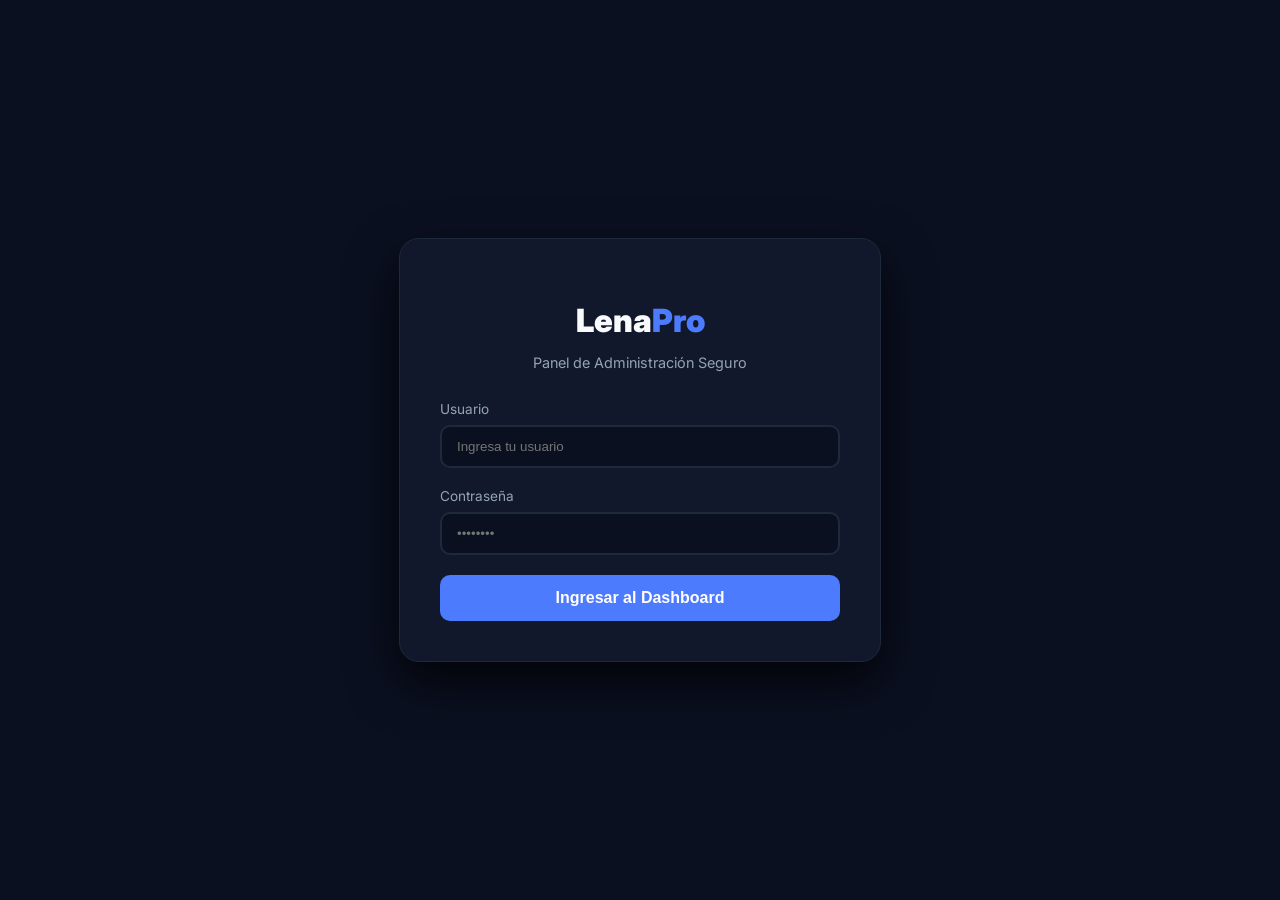
<file: login.html>
<!DOCTYPE html>
<html lang="es">
<head>
    <meta charset="UTF-8">
    <meta name="viewport" content="width=device-width, initial-scale=1.0">
    <title>Acceso Administrativo | Lena Pro</title>
    <link href="https://fonts.googleapis.com/css2?family=Inter:wght@300;400;600;800;900&display=swap" rel="stylesheet">
    <style>
        :root {
            --bg-base: #0B1021;
            --bg-tarjeta: #11182B;
            --acento-gamer: #4D7BFE;
            --texto-brillante: #F8FAFC;
            --texto-suave: #94A3B8;
            --borde-sutil: #1E293B;
        }
        body {
            margin: 0; padding: 0; font-family: 'Inter', sans-serif;
            background-color: var(--bg-base); color: var(--texto-brillante);
            display: flex; justify-content: center; align-items: center; height: 100vh;
        }
        .login-box {
            background-color: var(--bg-tarjeta); padding: 40px;
            border-radius: 20px; border: 1px solid var(--borde-sutil);
            box-shadow: 0 20px 50px rgba(0,0,0,0.8);
            width: 100%; max-width: 400px; text-align: center;
        }
        .login-box h1 { margin-bottom: 5px; font-weight: 900; }
        .login-box h1 span { color: var(--acento-gamer); }
        .login-box p { color: var(--texto-suave); font-size: 0.9rem; margin-bottom: 30px; }
        
        .input-group { margin-bottom: 20px; text-align: left; }
        .input-group label { display: block; margin-bottom: 8px; color: var(--texto-suave); font-size: 0.85rem; }
        .input-group input {
            width: 100%; padding: 12px 15px; box-sizing: border-box;
            background-color: var(--bg-base); color: white;
            border: 2px solid var(--borde-sutil); border-radius: 10px;
            outline: none; transition: 0.3s;
        }
        .input-group input:focus { border-color: var(--acento-gamer); }
        
        .btn-login {
            background-color: var(--acento-gamer); color: white;
            width: 100%; padding: 14px; border: none; border-radius: 10px;
            font-weight: bold; font-size: 1rem; cursor: pointer; transition: 0.3s;
        }
        .btn-login:hover { background-color: white; color: black; box-shadow: 0 0 15px var(--acento-gamer); }
        .error-msg { color: #ef4444; font-size: 0.85rem; margin-top: 15px; display: none; }
    </style>
</head>
<body>

    <div class="login-box">
        <h1>Lena<span>Pro</span></h1>
        <p>Panel de Administración Seguro</p>

        <form id="form-login">
            <div class="input-group">
                <label for="admin-user">Usuario</label>
                <input type="text" id="admin-user" placeholder="Ingresa tu usuario" required>
            </div>
            <div class="input-group">
                <label for="admin-pass">Contraseña</label>
                <input type="password" id="admin-pass" placeholder="••••••••" required>
            </div>
            
            <button type="submit" class="btn-login">Ingresar al Dashboard</button>
            <p id="error-msg" class="error-msg">Credenciales incorrectas. Intenta de nuevo.</p>
        </form>
    </div>

    <script>
        document.getElementById('form-login').addEventListener('submit', function(e) {
            e.preventDefault();
            const user = document.getElementById('admin-user').value;
            const pass = document.getElementById('admin-pass').value;

            // Por ahora hacemos una validación simple en frontend. 
            // Luego el backend de Python validará esto por seguridad.
            if(user === "admin" && pass === "lenapro2026") {
                window.location.href = "admin.html"; // Redirige al dashboard
            } else {
                document.getElementById('error-msg').style.display = 'block';
            }
        });
    </script>
</body>
</html>
</file>
